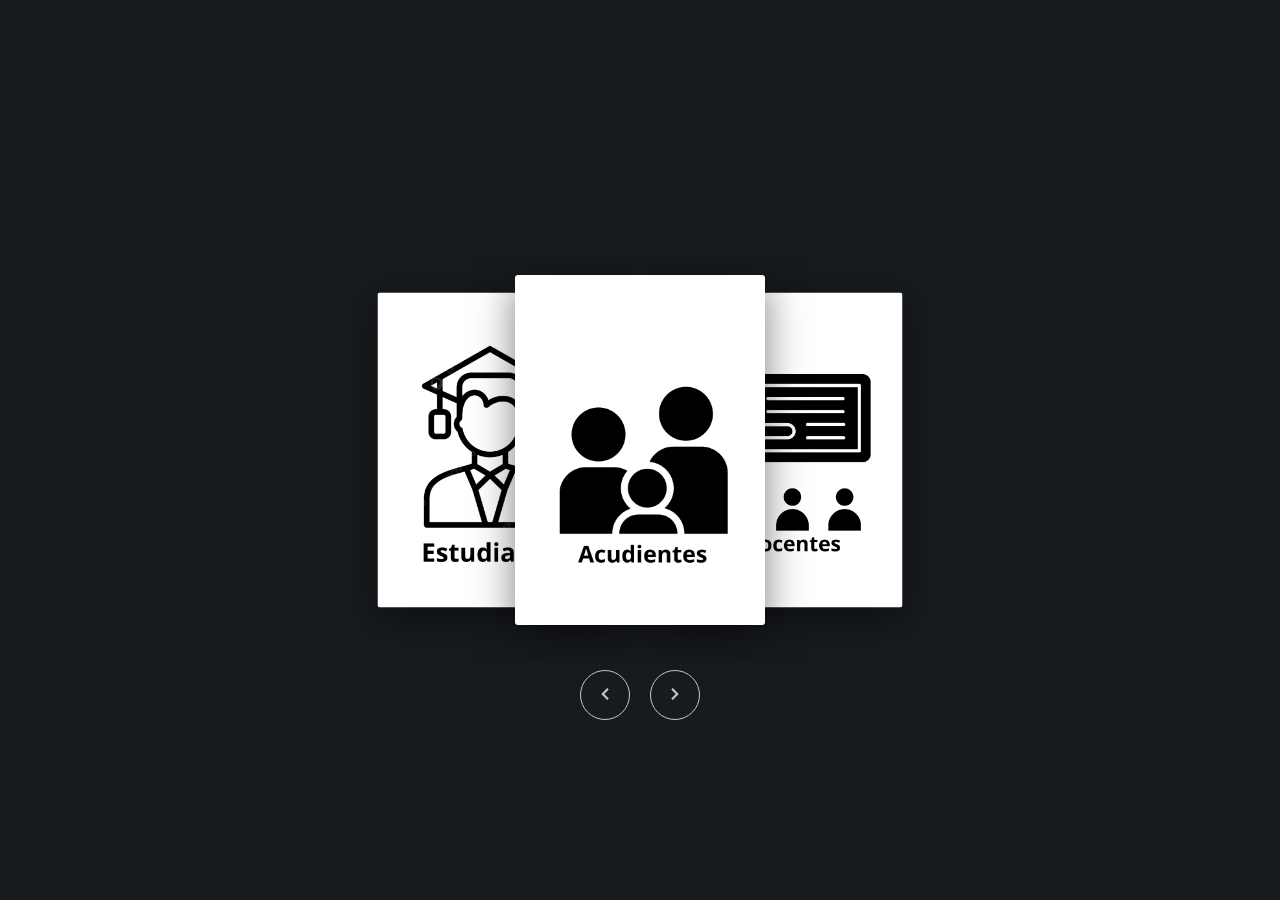
<file: Documents/Images/carousel.html>
<!DOCTYPE html>
<html lang="en">
<head>
    <meta charset="UTF-8">
    <meta name="viewport" content="width=device-width, initial-scale=1.0">
    <link rel="preconnect" href="https://fonts.googleapis.com">
    <link rel="preconnect" href="https://fonts.gstatic.com" crossorigin>
    <link href="https://fonts.googleapis.com/css2?family=Montserrat:ital,wght@0,100..900;1,100..900&display=swap" rel="stylesheet">
    <link rel="stylesheet" href="carusel.css">
    <script defer src="main2.js"></script>
    <title>Usuarios</title>
</head>
<body>
  
    <div class="carousel">
        <div class="carousel__item carousel__item--left">
          <a href="Usuario.style/Usuario.html">
           <img src="estudiante_icono.png.png" alt="Estudiente">
          <div class="carousel__text">
            <h3>Estudiante</h3>
            
          </div>
        </div>
      </a>
        <div class="carousel__item carousel__item--main">
          <a href="Usuario.style/Usuario.html">
          <img src="Acudientes_icono_png.png" alt="Acudiente">
          <div class="carousel__text">
            <h3>Acudiente</h3>
            </div>
        </div>
      </a>
        <div class="carousel__item carousel__item--right">
          <a href="Usuario.style/Usuario.html">
          <img src="Docentes_icono.png.png"  alt="Docente">
          <div class="carousel__text">
            <h3>Docente</h3> 
          </div>
        </div>
      </a>
        <div class="carousel__item">
          <a href="Usuario.style/Usuario.html">
          <img src="rectoria_icono.png.png" alt="Rector">
          <div class="carousel__text">
            <h3>Rector/a</h3>
          </div>
        </div>
      </a>
        <div class="carousel__item">
          <a href="Usuario.style/Usuario.html">
          <img src="coordinacion_icono.png.png" alt="Coordinadora">
          <div class="carousel__text">
            <h3>Coordinador/a</h3>
          </div>
        </div>
      </a>
        <div class="carousel__item">
          <a href="Usuario.style/Usuario.html">
          <img src="secretaria_icono.png.png" alt="Secretaria">
          <div class="carousel__text">
            <h3>Secretaria/o</h3>
          </div>
        </div>
        </a>
        <div class="carousel__btns">
          <button class="carousel__btn" id="leftBtn"><svg xmlns="http://www.w3.org/2000/svg" viewBox="0 0 24 24"><path fill="currentColor" fill-rule="evenodd" d="m15 4l2 2l-6 6l6 6l-2 2l-8-8z"/></svg></button>
          <button class="carousel__btn" id="rightBtn"><svg xmlns="http://www.w3.org/2000/svg" viewBox="0 0 24 24"><path fill="currentColor" fill-rule="evenodd" d="m9.005 4l8 8l-8 8L7 18l6.005-6L7 6z"/></svg></button>
        </div>
      </div>
      
      
</body>
</html>
</file>
<file: Documents/Images/carusel.css>
*, *::after, *::before {
    margin: 0;
    padding: 0;
    box-sizing: inherit;
    font-family: 'Montserrat', sans-serif;
}
html {
    font-size: 62.5%;
}
body {
    box-sizing: border-box;
    font-size: 1.6rem;
    background-color: rgb(24, 27, 30);
    color: #312e2e;
    display: grid;
    place-items: center;
    min-height: 100vh;
}

.carousel {
    position: relative;
}
.carousel__item {
    position: relative;
    height: 35rem;
    width: 25rem;
    border-radius: 3px;
    overflow: hidden;
    box-shadow: 0 1rem 4rem rgba(0,0,0,.5);
    position: absolute;
    transform: translate(-50%,-50%) scale(.1);
    z-index: 0;
    transition: all .2s linear;
}
.carousel__item img {
    width: 100%;
    min-height: 100%;
    object-fit: cover;
}

.carousel__item--main {
    transform: translate(-50%,-50%) scale(1);
    z-index: 2;
    cursor: pointer;
}

.carousel__item--left {
    transform: translate(-110%,-50%) scale(.9);
    z-index: 1;
}
.carousel__item--right {
    transform: translate(10%,-50%) scale(.9);
    z-index: 1;
}
.carousel__item--left img, .carousel__item--right img {
    filter: grayscale(80%);
}

.carousel__item--right:hover {
    transform: translate(10%,-50%) scale(1.2);
    z-index: 3;
    cursor: pointer;
}
.carousel__item--left:hover {
    transform: translate(-110%,-50%) scale(1.2);
    z-index: 3;
    cursor: pointer;
}
.carousel__item--main:hover {
    transform: translate(-50%,-50%) scale(1.2);
}
.carousel__item:hover > .carousel__text {
    opacity: 1;
}
.carousel__item:hover img {
    filter: grayscale(0%);
}

.carousel__text {
    position: absolute;
    bottom: 0;
    z-index: 4;
    opacity: 0;
    transition: opacity .2s;
    width: 100%;
    text-align: center;
    background-color: rgba(126, 122, 122, 0.5);
    padding: 2rem 1rem;
    color: #000000;
}


.carousel__btns {
    position: absolute;
    transform: translate(-50%, 22rem);
    display: flex;
    gap: 2rem;
}
.carousel__btn {
    background-color: transparent;
    height: 5rem;
    width: 5rem;
    border-radius: 50%;
    border:1px solid currentColor;
    color: #cac6c6;
    cursor: pointer;
}
.carousel__btn svg {
    height: 1.8rem;
    width: 1.8rem;
}
.carousel__btn:hover {
    color: #043eff;
}
</file>
